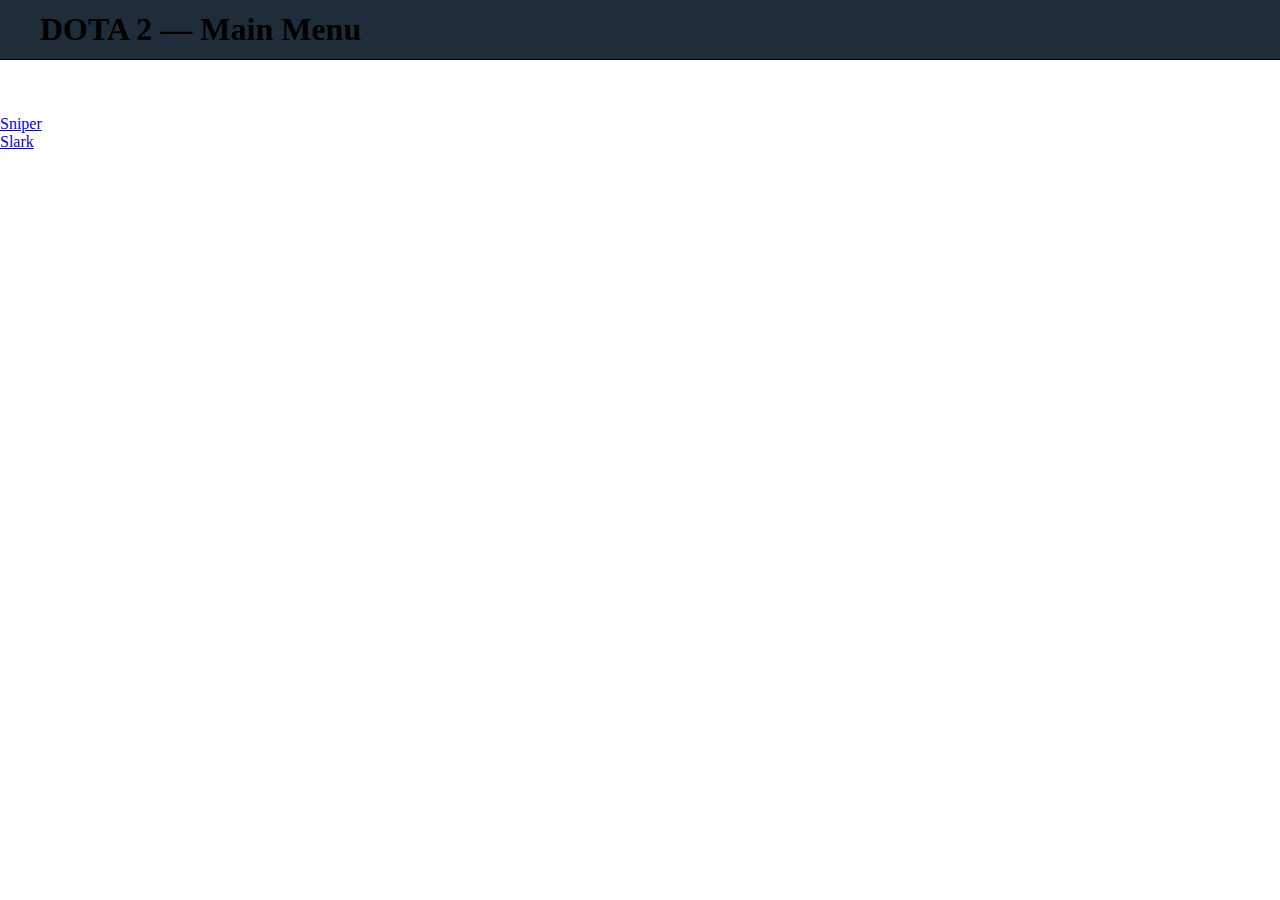
<file: Html/index.html>
<!doctype html>
<html lang="ru">
  <head>
    <meta charset="UTF-8" />
    <link rel="stylesheet" href="/CSS/Dota2.css" />
    <title>Dota 2 – Main</title>
  </head>
  <body>
    <header>
      <h1>DOTA 2 — Main Menu</h1>
    </header>

    <div class="container">
      <aside>
        <h2>Heroes:</h2>
        <ul class="hero-list">
          <li><a href="Sniper.html">Sniper</a></li>
          <li><a href="Slark.html">Slark</a></li>
        </ul>
      </aside>
      <main>
        <div class="content-box">
          <h2>Welcome</h2>
        </div>
      </main>
    </div>
  </body>
</html>
</file>
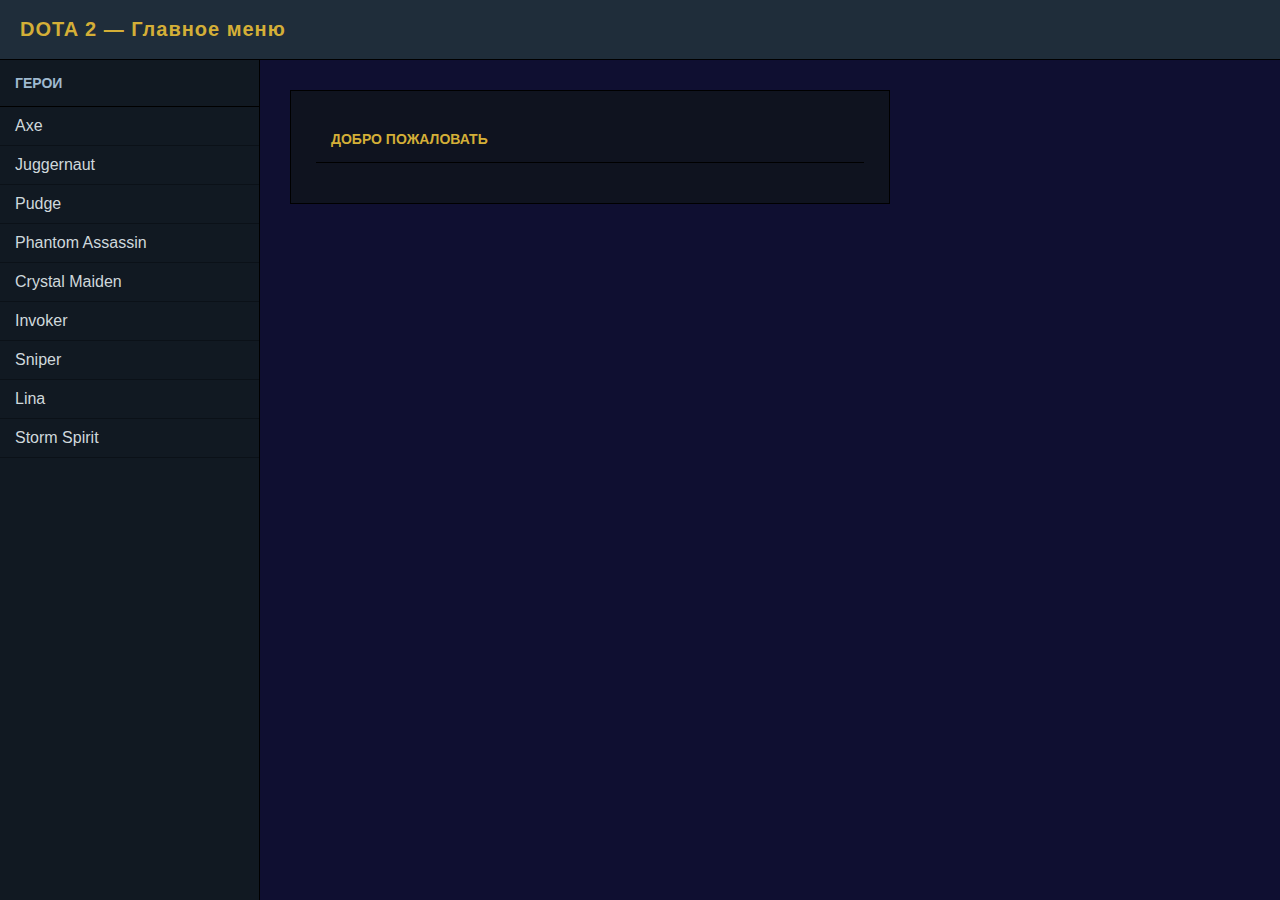
<file: Dota.html>
<!DOCTYPE html>
<html lang="ru">
<head>
  <meta charset="UTF-8" />
<link rel="stylesheet" href="Dota2.css">
  <title>Dota 2 – Главное меню </title>
</head>
<body>

  <header>
    <h1>DOTA 2 — Главное меню</h1>
  </header>

  <div class="container">
    <aside>
      <h2>Герои</h2>
      <ul class="hero-list">
        <li><a href="#axe">Axe</a></li>
        <li><a href="#juggernaut">Juggernaut</a></li>
        <li><a href="#pudge">Pudge</a></li>
        <li><a href="#phantom-assassin">Phantom Assassin</a></li>
        <li><a href="#crystal-maiden">Crystal Maiden</a></li>
        <li><a href="#invoker">Invoker</a></li>
        <li><a href="#sniper">Sniper</a></li>
        <li><a href="#lina">Lina</a></li>
        <li><a href="#storm-spirit">Storm Spirit</a></li>
      </ul>
    </aside>

    <main>
      <div class="content-box">
        <h2>Добро пожаловать</h2>
      </div>
    </main>
  </div>

</body>
</html>
</file>
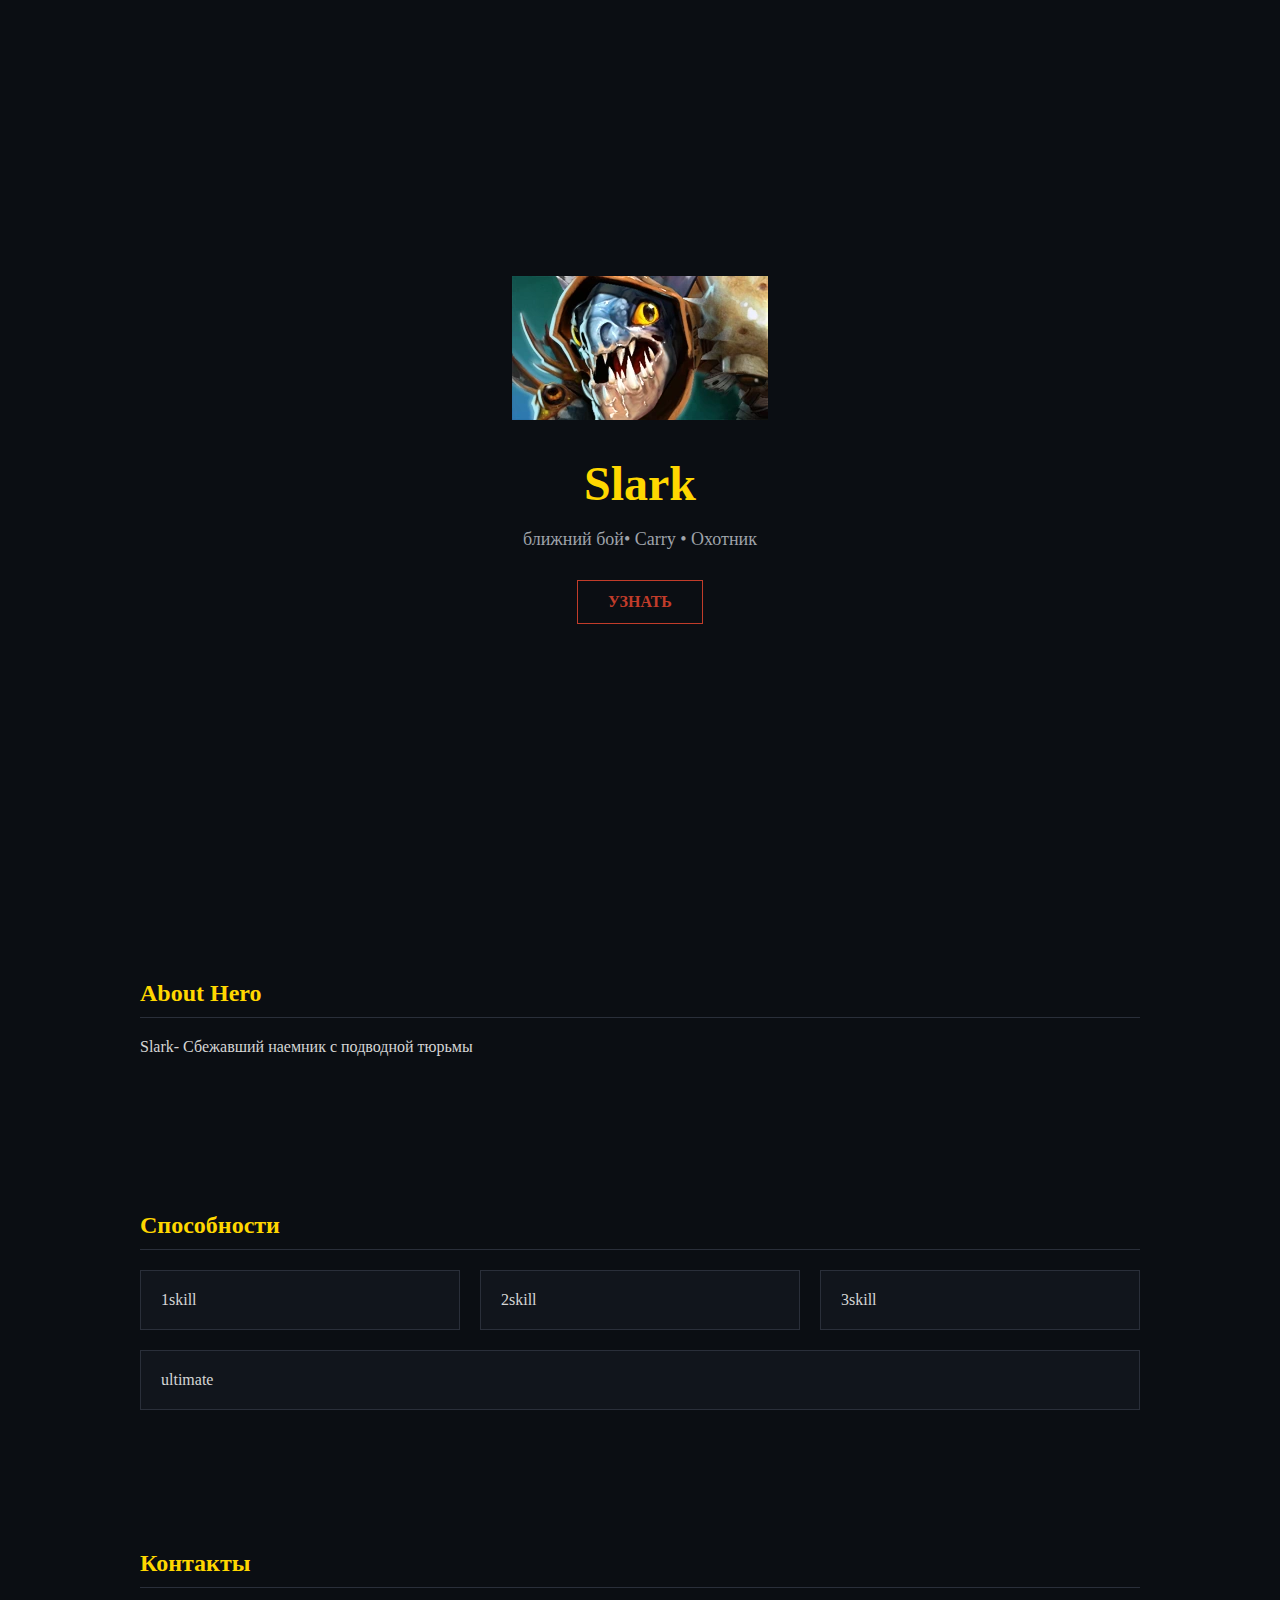
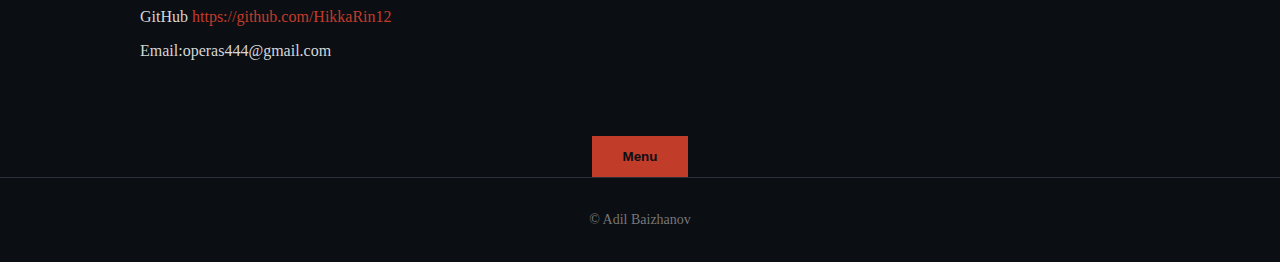
<file: Slark.html>
<!DOCTYPE html>
<html lang="ru">
<head>
  <meta charset="UTF-8">
  <title>Slark</title>
  <meta name="viewport" content="width=device-width, initial-scale=1.0">
  <link rel="stylesheet" href="Slark.css">
</head>
<body>
  <div class="header">
    <div>
        <img src="Slark_icon.webp" alt="Slark">
      <h1>Slark</h1>
      <p>ближний бой• Carry • Охотник </p>
      <a href="#about" class="button">Узнать</a>
    </div>
  </div>

  <div class="section" id="about">
    <h2>About Hero</h2>
    <p>
      Slark- Сбежавший наемник с подводной тюрьмы 
    </p>
  </div>

<div class="section">
    <h2>Способности</h2>
    <div class="skills">
      <div class="skill">1skill</div>
      <div class="skill">2skill</div>
      <div class="skill">3skill</div>
      <div class="skill">ultimate</div>
    </div>
  </div>
  </div>


  <div class="section">
    <h2>Контакты</h2>
    <p>GitHub <a href="#">https://github.com/HikkaRin12</a></p>
    <p>Email:operas444@gmail.com</p>
  </div>
    
  <div class="menu" >
    <a href="Dota.html">
        <button class="menu-button" > Menu</button>
    </a></div>

  <div class="footer">
   <p>&#169; Adil Baizhanov </p>
  </div>

</body>
</html>
</file>
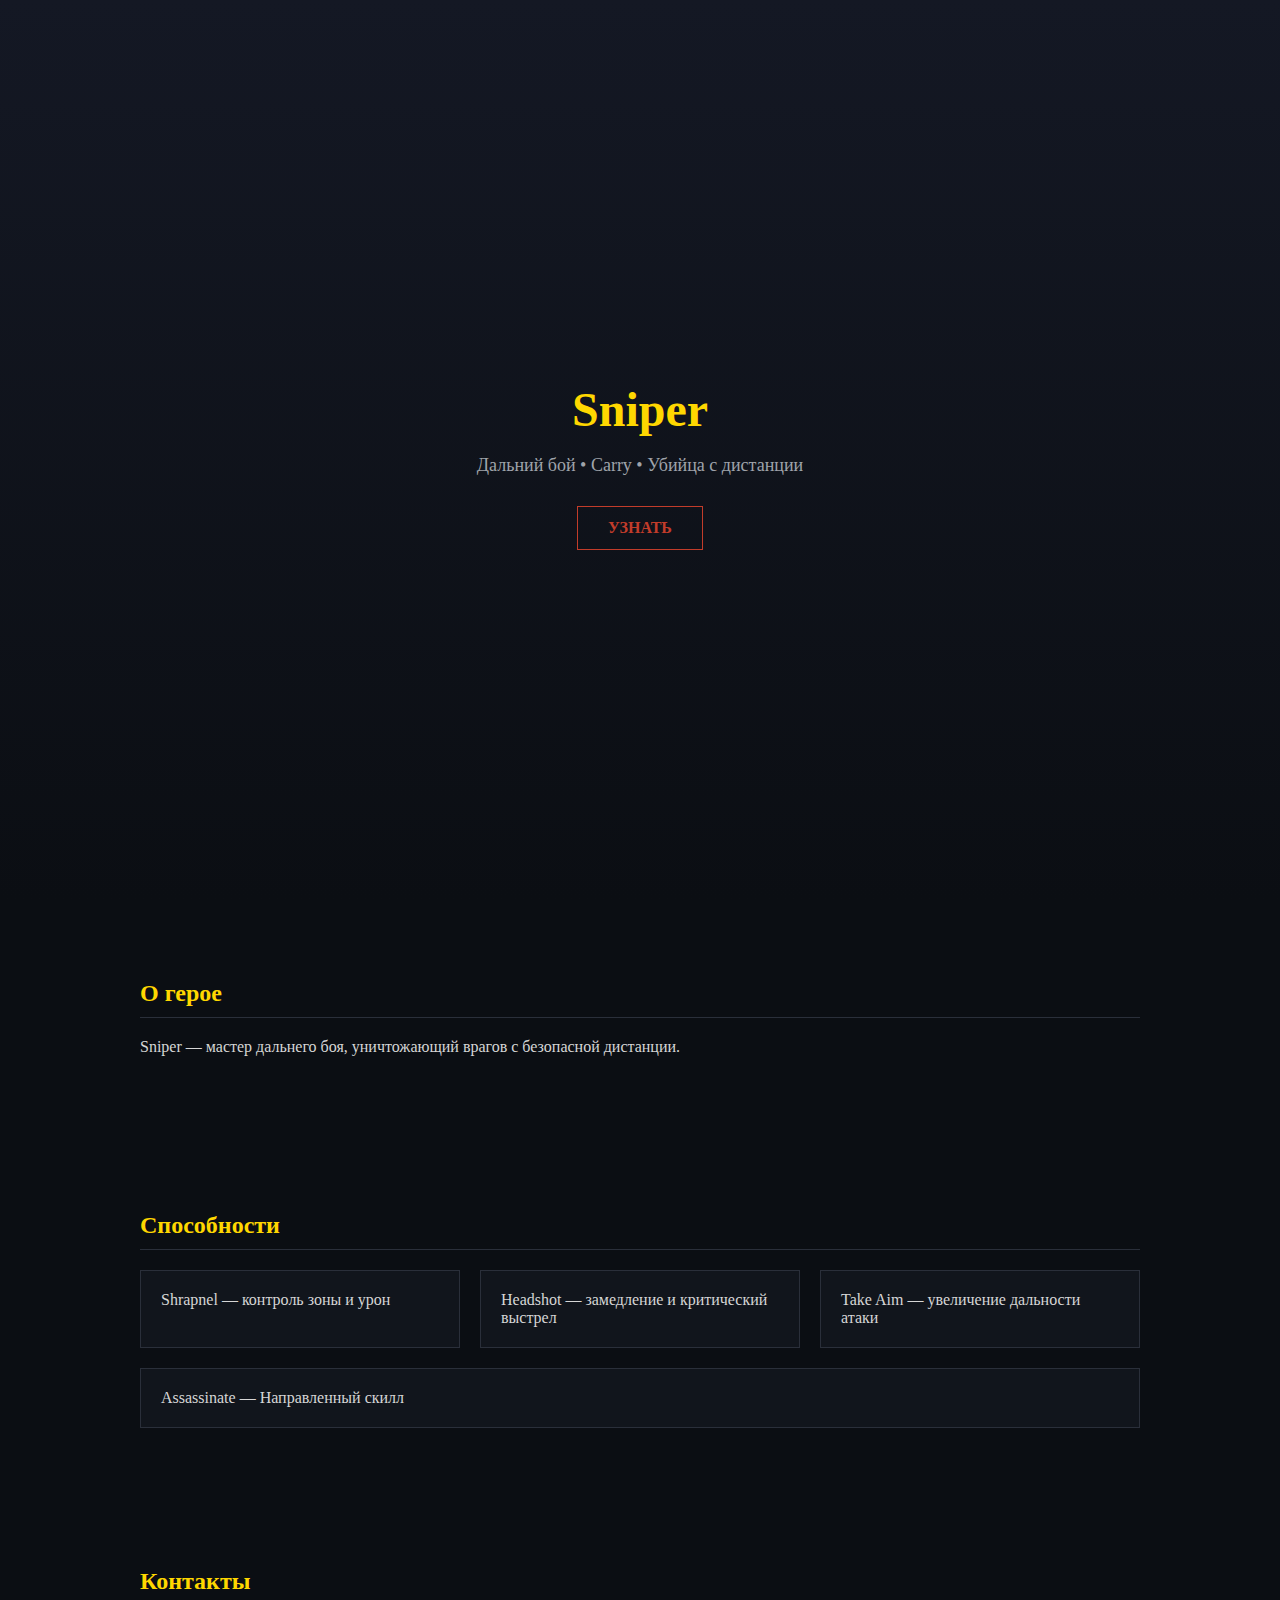
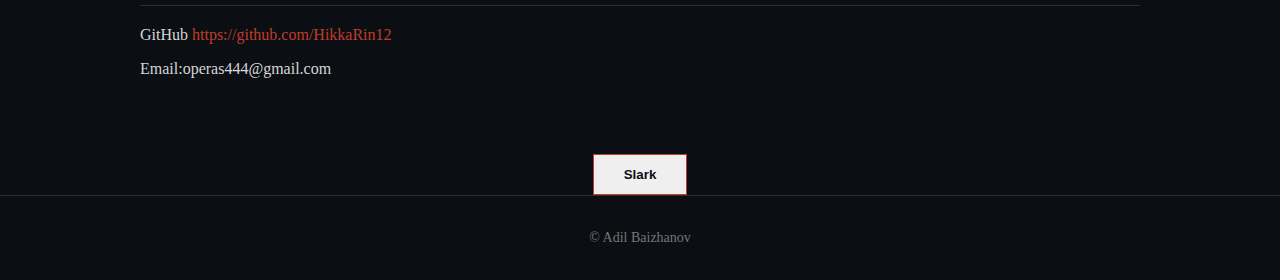
<file: Sniper.html>
<!DOCTYPE html>
<html lang="ru">
<head>
  <meta charset="UTF-8">
  <title>Dota 2 — Сайт-визитка</title>
  <meta name="viewport" content="width=device-width, initial-scale=1.0">
  <link rel="stylesheet" href="Sniper.css">
</head>
<body>
  <div class="header">
    <div>
      <h1>Sniper</h1>
      <p>Дальний бой • Carry • Убийца с дистанции</p>
      <a href="#about" class="button">Узнать</a>
    </div>
  </div>

  <div class="section" id="about">
    <h2>О герое</h2>
    <p>
      Sniper — мастер дальнего боя, уничтожающий врагов с безопасной дистанции.
    </p>
  </div>


  <div class="section">
    <h2>Способности</h2>
    <div class="skills">
      <div class="skill">Shrapnel — контроль зоны и урон</div>
      <div class="skill">Headshot — замедление и критический выстрел</div>
      <div class="skill">Take Aim — увеличение дальности атаки</div>
      <div class="skill">Assassinate — Направленный скилл</div>
    </div>
  </div>
  </div>


  <div class="section">
    <h2>Контакты</h2>
    <p>GitHub <a href="#">https://github.com/HikkaRin12</a></p>
    <p>Email:operas444@gmail.com</p>
  </div>
    
  <div class="menu" >
    <a href="slark.html">
        <button class="slark-button" >  Slark</button>
    </a></div>

  <div class="footer">
   <p>&#169; Adil Baizhanov </p>
  </div>

</body>
</html>
</file>
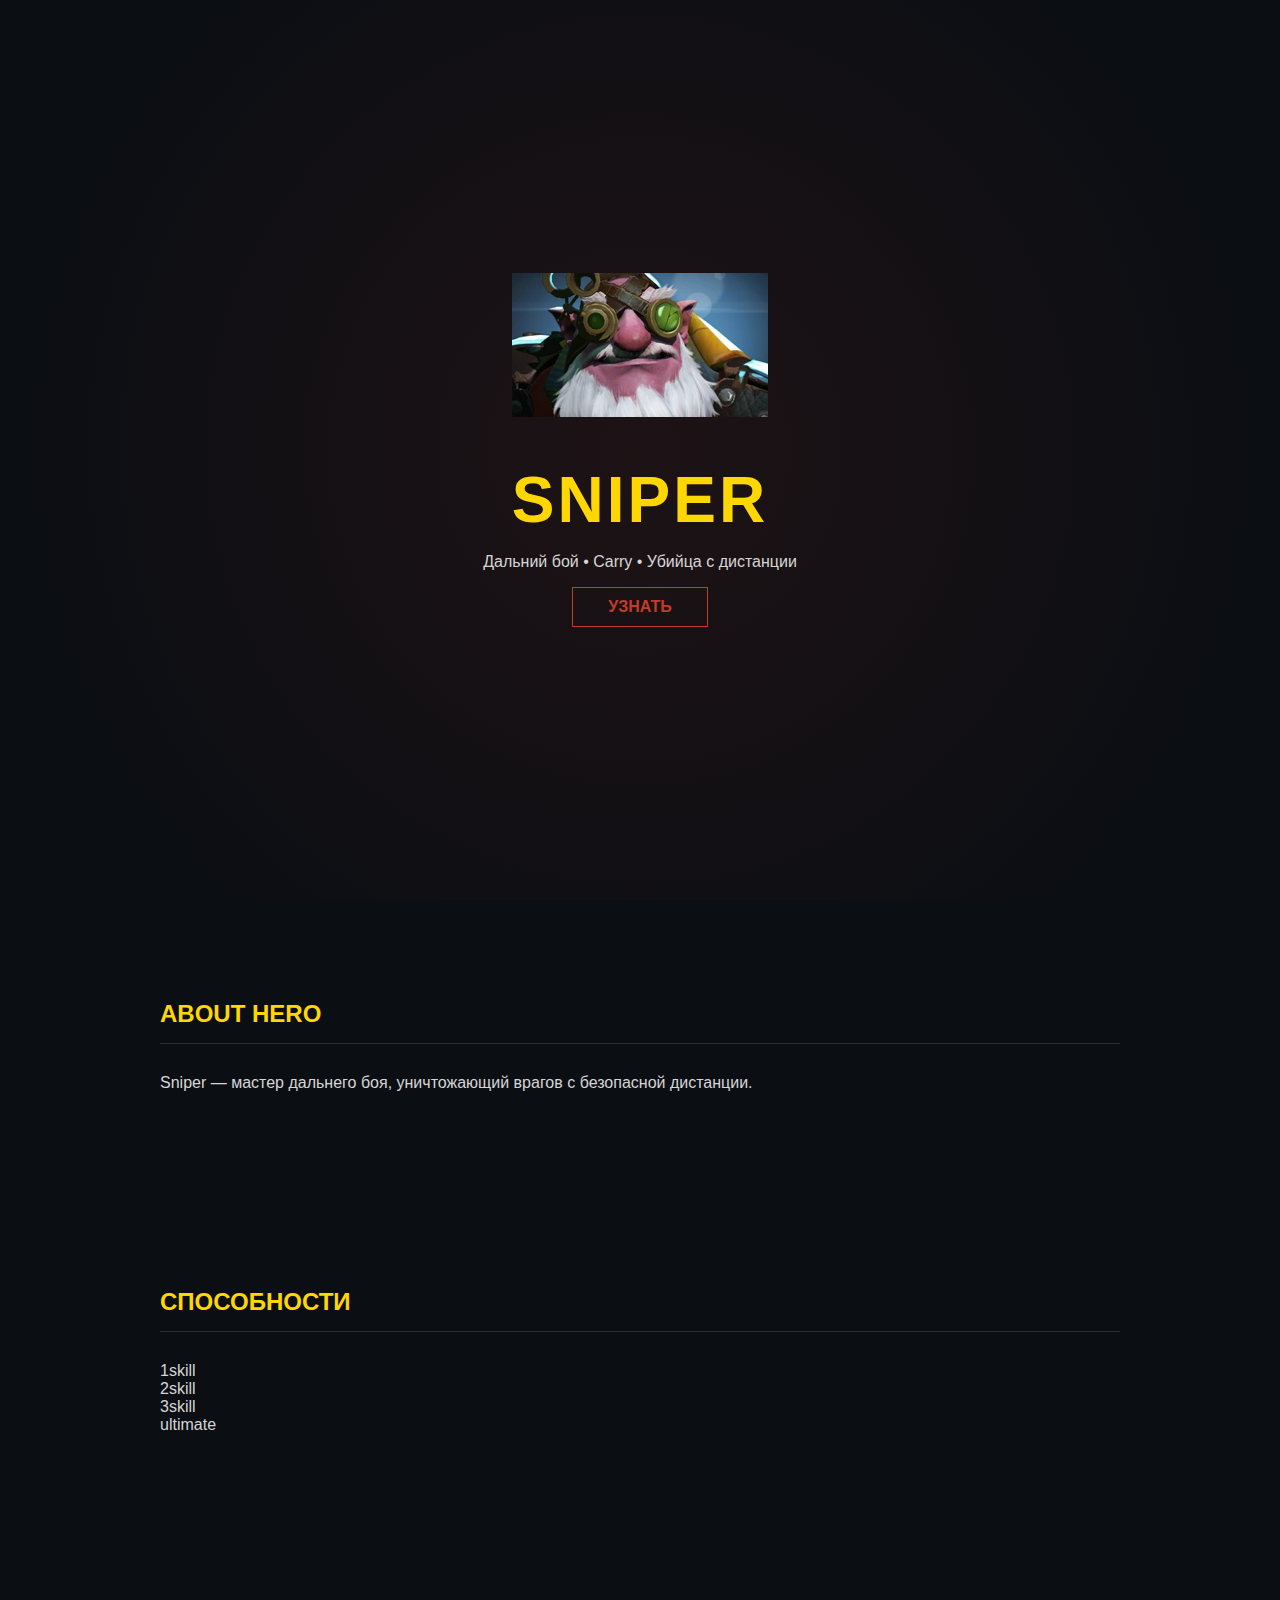
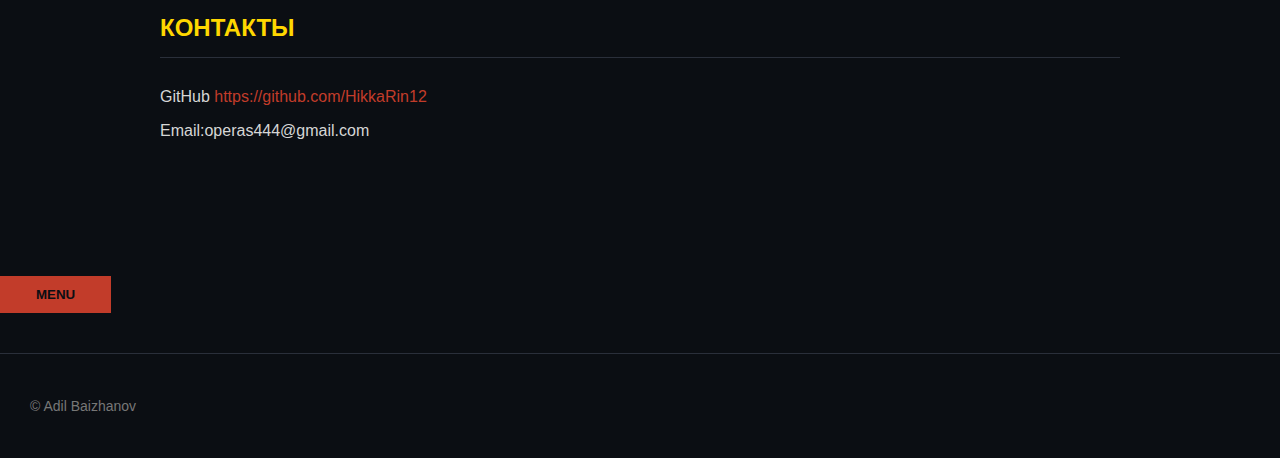
<file: Html/Sniper.html>
<!DOCTYPE html>
<html lang="ru">
<head>
  <meta charset="UTF-8">
  <title>Sniper</title>
  <meta name="viewport" content="width=device-width, initial-scale=1.0">
  <link rel="stylesheet" href="/CSS/Sniper.css">
</head>
<body>
  <div class="header">
    <div>
      <img src="/Image/Sniper_icon.webp" alt="Snper">
      <h1>Sniper</h1>
      <p>Дальний бой • Carry • Убийца с дистанции</p>
      <a href="#about" class="button">Узнать</a>
    </div>
  </div>

  <div class="section" id="about">
    <h2>About Hero</h2>
    <p>
      Sniper — мастер дальнего боя, уничтожающий врагов с безопасной дистанции.
    </p>
  </div>


 <div class="section">
    <h2>Способности</h2>
    <div class="skills">
      <div class="skill">1skill</div>
      <div class="skill">2skill</div>
      <div class="skill">3skill</div>
      <div class="skill">ultimate</div>
    </div>
  </div>
  </div>


  <div class="section">
    <h2>Контакты</h2>
    <p>GitHub <a href="#">https://github.com/HikkaRin12</a></p>
    <p>Email:operas444@gmail.com</p>
  </div>
    
  <div class="menu" >
    <a href="index.html">
        <button class="menu-button" > Menu</button>
    </a></div>


  <div class="footer">
   <p>&#169; Adil Baizhanov </p>
  </div>

</body>
</html>
</file>
<file: CSS/Dota2.css>
* {
  box-sizing: border-box;
  margin: 0;
  padding: 0;
}
.main-body {
  background-image: url("/Image/background.jpg");
  background-repeat: no-repeat;
  background-size: cover;
  font-family: "Segoe UI", Tahoma, Geneva, Verdana, sans-serif;
}
header {
  height: 60px;
  background-color: #1f2d3a;
  display: flex;
  align-items: center;
  justify-content: space-between;
  padding: 0 40px;
  border-bottom: 1px solid #000;
  position: sticky;
  top: 0;
  z-index: 1000;
}

.logo-h1 {
  color: #d4af37;
  font-size: 2vw;
  font-family: Reaver, serif;
  font-weight: bold;
  text-align: center;
  margin-top: 1px;
  margin-bottom: 10px;
  text-transform: uppercase;
}
h2 {
  color: #fff;
  font-size: 3vw;
  font-family: Reaver, serif;
  font-weight: bold;
  text-align: center;
  margin-top: 1px;
  margin-bottom: 10px;
  text-transform: uppercase;
}

.desktop-nav a {
  color: #9fbad0;
  text-decoration: none;
  margin-left: 20px;
  font-weight: bold;
  text-transform: uppercase;
}

.heroes-main {
  flex: 1;
  padding: 40px;
  display: flex;
  flex-direction: column;
  align-items: center;
}

.heroes-title {
  margin-bottom: 30px;
  color: rgb(159, 186, 208);
  text-transform: uppercase;
}

.heroes-grid {
  display: grid;
  grid-template-columns: repeat(3, 1fr);
  gap: 30px;
}

.hero-card {
  text-decoration: none;
  text-align: center;
  color: rgb(207, 216, 220);
  background: #111922;
  padding: 10px;
  border: 1px solid #000;
  border-radius: 4px;
  transition: 0.3s;
}

.hero-card:hover {
  border-color: #d4af37;
}

.hero-image {
  width: 250px;
  height: 180px;
  object-fit: cover;
  border-radius: 4px;
}

.hero-card span {
  display: block;
  margin-top: 12px;
  font-size: 18px;
  font-weight: bold;
}

/* desktop */
@media (min-width: 1920px) {
  .heroes-grid {
    max-width: 1400px;
  }
}

/* laptop */
@media (max-width: 1024px) {
  .heroes-grid {
    grid-template-columns: repeat(2, 1fr);
  }
  .body {
    background-image: url("/Image/background.jpg");
    background-size: cover;
  }
}

/* tablet */
@media (max-width: 768px) {
  .desktop-nav {
    display: none;
  }
  .hamburger {
    display: flex;
  }
  .heroes-grid {
    grid-template-columns: 1fr;
  }
  .body {
    background-image: url("/Image/background.jpg");
    background-size: cover;
  }
}

/* mobile */
@media (max-width: 320px) {
  .h1 {
    font-size: 16px;
  }
  .heroes-main {
    padding: 20px;
  }
  .body {
    background-image: url("/Image/background.jpg");
    background-size: cover;
  }
}
</file>
<file: Dota2.css>
* {
  margin: 0;
  padding: 0;
  box-sizing: border-box;
  font-family: Arial, Helvetica, sans-serif;
}

.hero-list {
  list-style: none;
}

.hero-list li a {
  display: block;
  padding: 10px 15px;
  color: #cfd8dc;
  text-decoration: none;
  border-bottom: 1px solid #0b1118;
}

main {
  flex: 1;
  padding: 30px;
  background-color: rgb(15, 15, 49);
}

.content-box {
  max-width: 600px;
  background: rgba(16, 21, 26, 0.75);
  padding: 25px;
  border: 1px solid #000;
}

.content-box h2 {
  margin-bottom: 15px;
  color: #d4af37;
}

.content-box p {
  line-height: 1.6;
  color: #c0cbd4;
}

body {
  height: 100vh;
  background-color: #d4af37;
  color: #e0e0e0;
}

header {
  height: 60px;
  background-color: #1f2d3a;
  display: flex;
  align-items: center;
  padding: 0 20px;
  border-bottom: 1px solid #000;
}

.container {
  display: flex;
  height: calc(100vh - 60px);
}
h1{
  font-size: 20px;
  letter-spacing: 1px;
  color: #d4af37;
}
aside {
  width: 260px;
  background: #111922;
  border-right: 1px solid #000;
  overflow-y: auto;
}

 h2 {
  padding: 15px;
  font-size: 14px;
  text-transform: uppercase;
  color: #9fbad0;
  border-bottom: 1px solid #000;
}
</file>
<file: Slark.css>
body {
  margin: 0;
  background-color: #0b0e13;
  color: #d6d6d6;
}

a {
  color: #c23c2a;
  text-decoration: none;
}

.header {
  height: 100vh;
  display: flex;
  align-items: center;
  justify-content: center;
  text-align: center;
}

.header h1 {
  font-size: 48px;
  color: gold;
  margin-bottom: 10px;
}

.header p {
  font-size: 18px;
  color: #9fa3aa;
  margin-bottom: 30px;
}

.button {
  display: inline-block;
  padding: 12px 30px;
  border: 1px solid #c23c2a;
  color: #c23c2a;
  font-weight: bold;
  text-transform: uppercase;
}

.button:hover {
  background-color: #c23c2a;
  color: #0b0e13;
}

.section {
  padding: 60px 20px;
  max-width: 1000px;
  margin: 0 auto;
}

.section h2 {
  color: gold;
  margin-bottom: 20px;
  border-bottom: 1px solid #2a2f3a;
  padding-bottom: 10px;
}

.skills {
  display: flex;
  flex-wrap: wrap;
  gap: 20px;
}

.skill {
  flex: 1 1 200px;
  border: 1px solid #2a2f3a;
  padding: 20px;
  background-color: #11151c;
}

.footer {
  text-align: center;
  padding: 20px;
  font-size: 14px;
  color: #777;
  border-top: 1px solid #2a2f3a;
}
.menu{
   color: gold;
  text-align: center;
}
.menu-button{
    display: inline-block;
  padding: 12px 30px;
  border: 1px solid #c23c2a;
  color: #c23c2a;
  font-weight: bold;
  background-color: #c23c2a;
  color: #0b0e13;
}
</file>
<file: Sniper.css>
body {
  margin: 0;
  background-color: #0b0e13;
  color: #d6d6d6;
}

a {
  color: #c23c2a;
  text-decoration: none;
}

.header {
  height: 100vh;
  background: linear-gradient(180deg, #141824, #0b0e13);
  display: flex;
  align-items: center;
  justify-content: center;
  text-align: center;
}

.header h1 {
  font-size: 48px;
  color: gold;
  margin-bottom: 10px;
}

.header p {
  font-size: 18px;
  color: #9fa3aa;
  margin-bottom: 30px;
}

.button {
  display: inline-block;
  padding: 12px 30px;
  border: 1px solid #c23c2a;
  color: #c23c2a;
  font-weight: bold;
  text-transform: uppercase;
}

.button:hover {
  background-color: #c23c2a;
  color: #0b0e13;
}

.section {
  padding: 60px 20px;
  max-width: 1000px;
  margin: 0 auto;
}

.section h2 {
  color: gold;
  margin-bottom: 20px;
  border-bottom: 1px solid #2a2f3a;
  padding-bottom: 10px;
}

.skills {
  display: flex;
  flex-wrap: wrap;
  gap: 20px;
}

.skill {
  flex: 1 1 200px;
  border: 1px solid #2a2f3a;
  padding: 20px;
  background-color: #11151c;
}

.footer {
  text-align: center;
  padding: 20px;
  font-size: 14px;
  color: #777;
  border-top: 1px solid #2a2f3a;
}
.menu{
   color: gold;
  text-align: center;
}
.slark-button{
    display: inline-block;
  padding: 12px 30px;
  border: 1px solid #c23c2a;
  color: #c23c2a;
  font-weight: bold;
  ackground-color: #c23c2a;
  color: #0b0e13;
}
</file>
<file: CSS/Sniper.css>
* {
  box-sizing: border-box;
}

body {
  margin: 0;
  background-color: #0b0e13;
  color: #d6d6d6;
  font-family: "Segoe UI", Tahoma, Geneva, Verdana, sans-serif;
}

a {
  color: #c23c2a;
  text-decoration: none;
}

.header {
  height: 100vh;
  display: flex;
  align-items: center;
  justify-content: center;
  text-align: center;
  background: radial-gradient(circle, rgba(194, 60, 42, 0.1) 0%, #0b0e13 80%);
}

.header-icon {
  width: 140px;
  border: 3px solid gold;
  margin-bottom: 15px;
}

.header h1 {
  font-size: 64px;
  color: gold;
  margin-bottom: 10px;
  text-transform: uppercase;
  letter-spacing: 3px;
}

.subtitle {
  font-size: 18px;
  color: #9fa3aa;
  margin-bottom: 30px;
}

.button,
.menu-button {
  display: inline-block;
  padding: 10px 35px;
  border: 1px solid #c23c2a;
  color: #c23c2a;
  font-weight: bold;
  text-transform: uppercase;
  transition: 0.3s;
}

.menu-button {
  background-color: #c23c2a;
  color: #0b0e13;
  margin: 40px 0;
}

.section {
  padding: 80px 20px;
  max-width: 1000px;
  margin: 0 auto;
}

.section h2 {
  color: gold;
  margin-bottom: 30px;
  border-bottom: 1px solid #2a2f3a;
  padding-bottom: 15px;
  text-transform: uppercase;
}

.content-card {
  background-color: #11151c;
  padding: 30px;
  border: 1px solid #2a2f3a;
  line-height: 1.8;
}

.skills-grid {
  display: grid;
  grid-template-columns: repeat(auto-fit, minmax(220px, 1fr));
  gap: 20px;
}

.skill-card {
  border: 1px solid #2a2f3a;
  padding: 25px;
  background-color: #11151c;
  text-align: center;
}

.skill-icon {
  font-size: 28px;
  font-weight: bold;
  color: #c23c2a;
  margin-bottom: 15px;
}

.ult-img {
  width: 60px;
  height: 60px;
  margin-bottom: 10px;
  border: 1px solid gold;
}

.contacts-box {
  background: #11151c;
  padding: 20px;
  border-left: 4px solid #c23c2a;
}

.menu-container {
  text-align: center;
}

.footer {
  text-align: left;
  padding: 30px;
  font-size: 14px;
  color: #777;
  border-top: 1px solid #2a2f3a;
}

/* desktop */
@media (min-width: 1920px) {
  .section {
    max-width: 1200px;
  }
  .header h1 {
    font-size: 80px;
  }
}

/* laptop */
@media (max-width: 1024px) {
  .section {
    padding: 60px 30px;
  }
  .skills-grid {
    grid-template-columns: repeat(2, 1fr);
  }
}

/* tablet */
@media (max-width: 768px) {
  .header h1 {
    font-size: 48px;
  }
  .skills-grid {
    grid-template-columns: 1fr;
  }
  .header {
    height: 70vh;
  }
}

/* mobile */
@media (max-width: 320px) {
  .header h1 {
    font-size: 32px;
  }
  .button {
    padding: 10px 20px;
    font-size: 12px;
  }
  .section h2 {
    font-size: 20px;
  }
}
</file>
